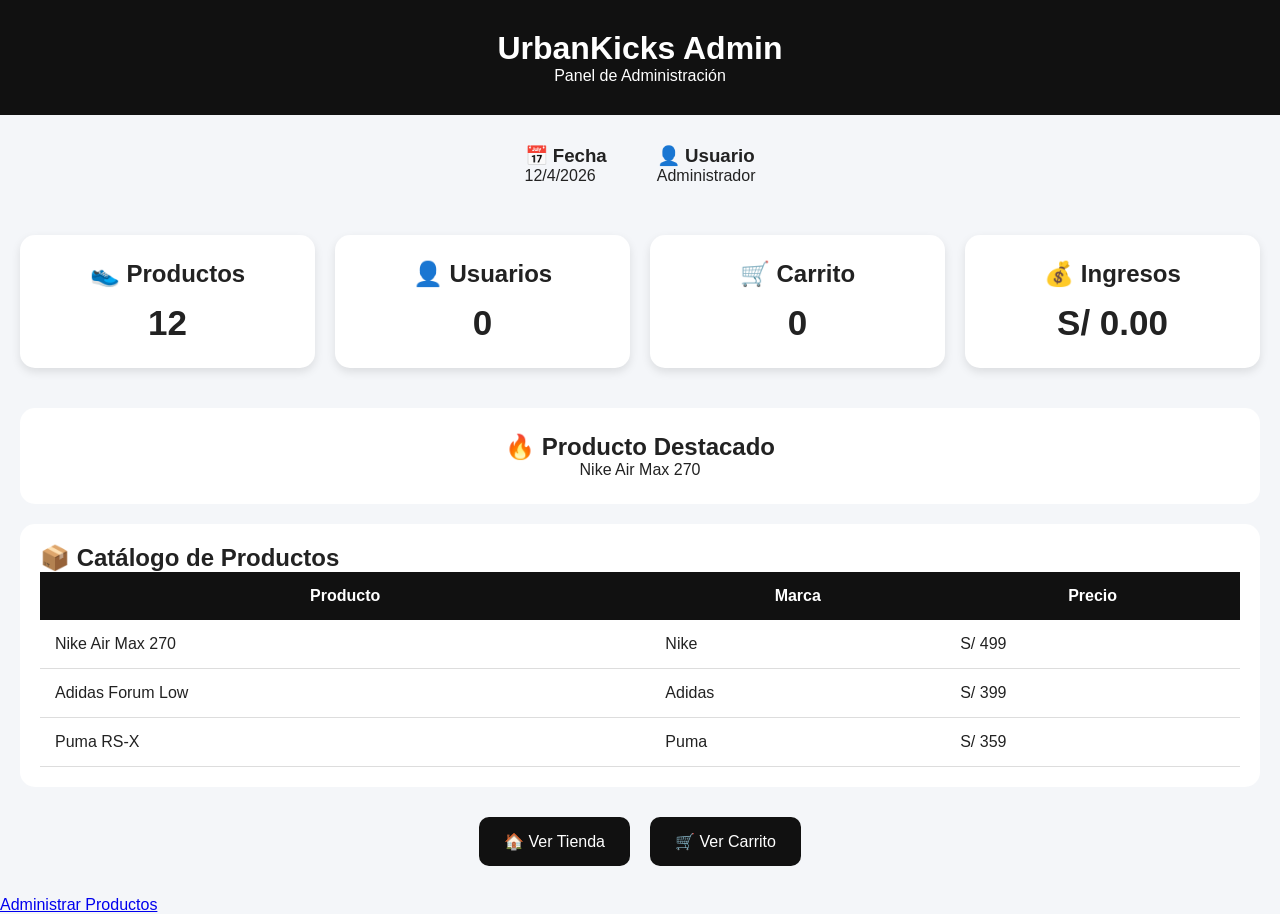
<file: admin.html>
<!DOCTYPE html>
<html lang="es">

<head>

<meta charset="UTF-8">
<meta name="viewport" content="width=device-width, initial-scale=1.0">

<title>UrbanKicks Dashboard</title>

<link rel="stylesheet" href="css/admin.css">

</head>

<body>

<header>

    <h1>UrbanKicks Admin</h1>

    <p>Panel de Administración</p>

</header>

<section class="info">

    <div>
        <h3>📅 Fecha</h3>
        <p id="fecha"></p>
    </div>

    <div>
        <h3>👤 Usuario</h3>
        <p>Administrador</p>
    </div>

</section>

<section class="cards">

    <div class="card">

        <h2>👟 Productos</h2>

        <p id="productos">12</p>

    </div>

    <div class="card">

        <h2>👤 Usuarios</h2>

        <p id="usuarios">0</p>

    </div>

    <div class="card">

        <h2>🛒 Carrito</h2>

        <p id="carrito">0</p>

    </div>

    <div class="card">

        <h2>💰 Ingresos</h2>

        <p id="total">S/ 0</p>

    </div>

</section>

<section class="destacado">

    <h2>🔥 Producto Destacado</h2>

    <p>Nike Air Max 270</p>

</section>

<section class="tabla">

    <h2>📦 Catálogo de Productos</h2>

    <table>

        <tr>

            <th>Producto</th>
            <th>Marca</th>
            <th>Precio</th>

        </tr>

        <tr>

            <td>Nike Air Max 270</td>
            <td>Nike</td>
            <td>S/ 499</td>

        </tr>

        <tr>

            <td>Adidas Forum Low</td>
            <td>Adidas</td>
            <td>S/ 399</td>

        </tr>

        <tr>

            <td>Puma RS-X</td>
            <td>Puma</td>
            <td>S/ 359</td>

        </tr>

    </table>

</section>

<section class="acciones">

    <a href="index.html">🏠 Ver Tienda</a>

    <a href="carrito.html">🛒 Ver Carrito</a>

</section>

<script src="js/admin.js"></script>
<a href="admin-productos.html">

Administrar Productos

</a>

</body>

</html>
</file>
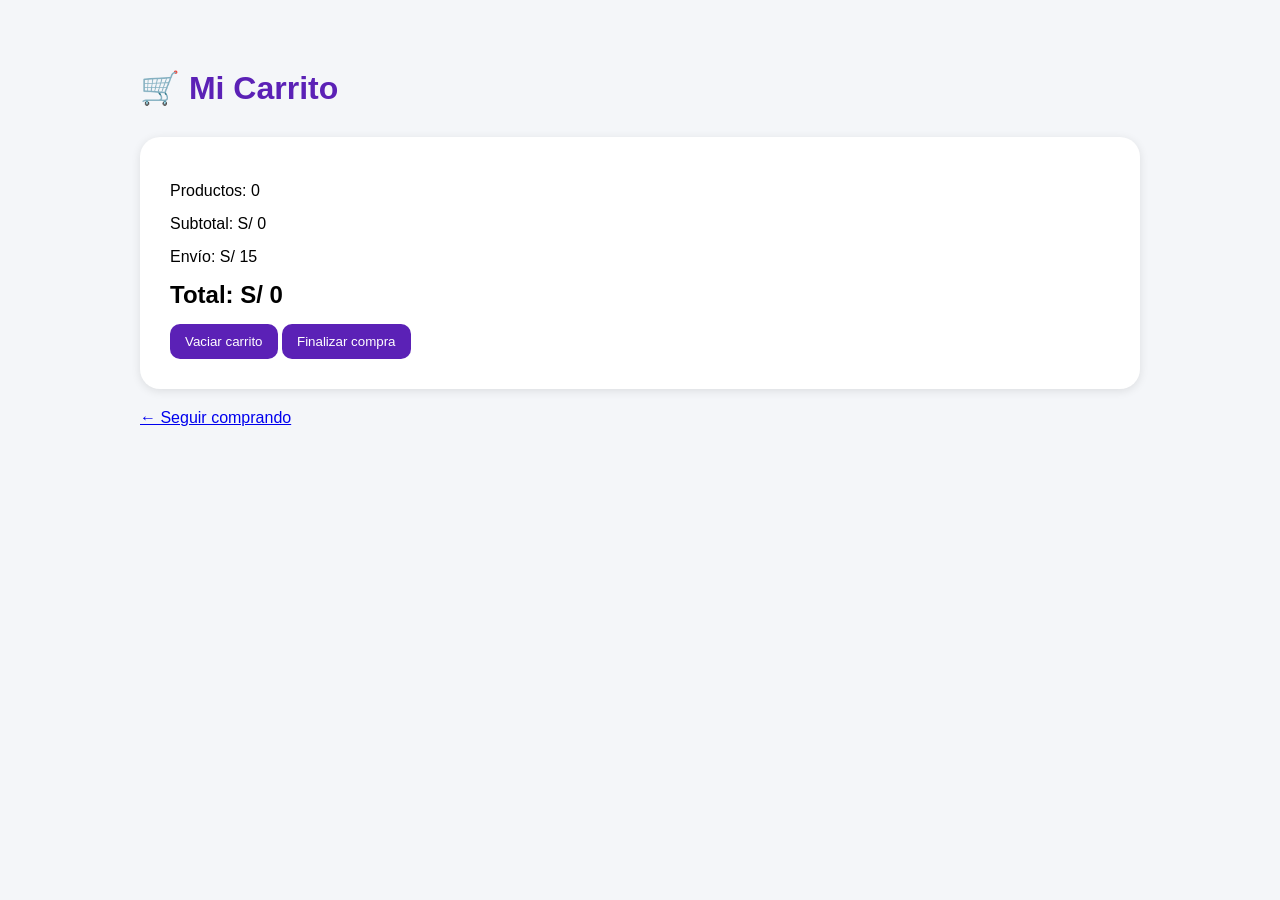
<file: carrito.html>
<!DOCTYPE html>
<html lang="es">
<head>
    <meta charset="UTF-8">
    <meta name="viewport" content="width=device-width, initial-scale=1.0">
    <title>Mi Carrito</title>

    <link rel="stylesheet" href="css/carrito.css">
</head>

<body>

    <div class="contenedor">

        <h1>🛒 Mi Carrito</h1>

        <div id="lista-carrito"></div>

        <div class="resumen">

            <p>
                Productos:
                <span id="cantidad-total">0</span>
            </p>

            <p>
                Subtotal:
                <span id="subtotal">S/ 0</span>
            </p>

            <p>
                Envío:
                <span id="envio">S/ 15</span>
            </p>

            <h2>
                Total:
                <span id="total">S/ 0</span>
            </h2>

            <button id="vaciar">

                Vaciar carrito

            </button>

            <button id="comprar">

                Finalizar compra

            </button>

        </div>

        <a href="index.html">

            ← Seguir comprando

        </a>

    </div>

    <script src="js/carrito.js"></script>

</body>
</html>
</file>
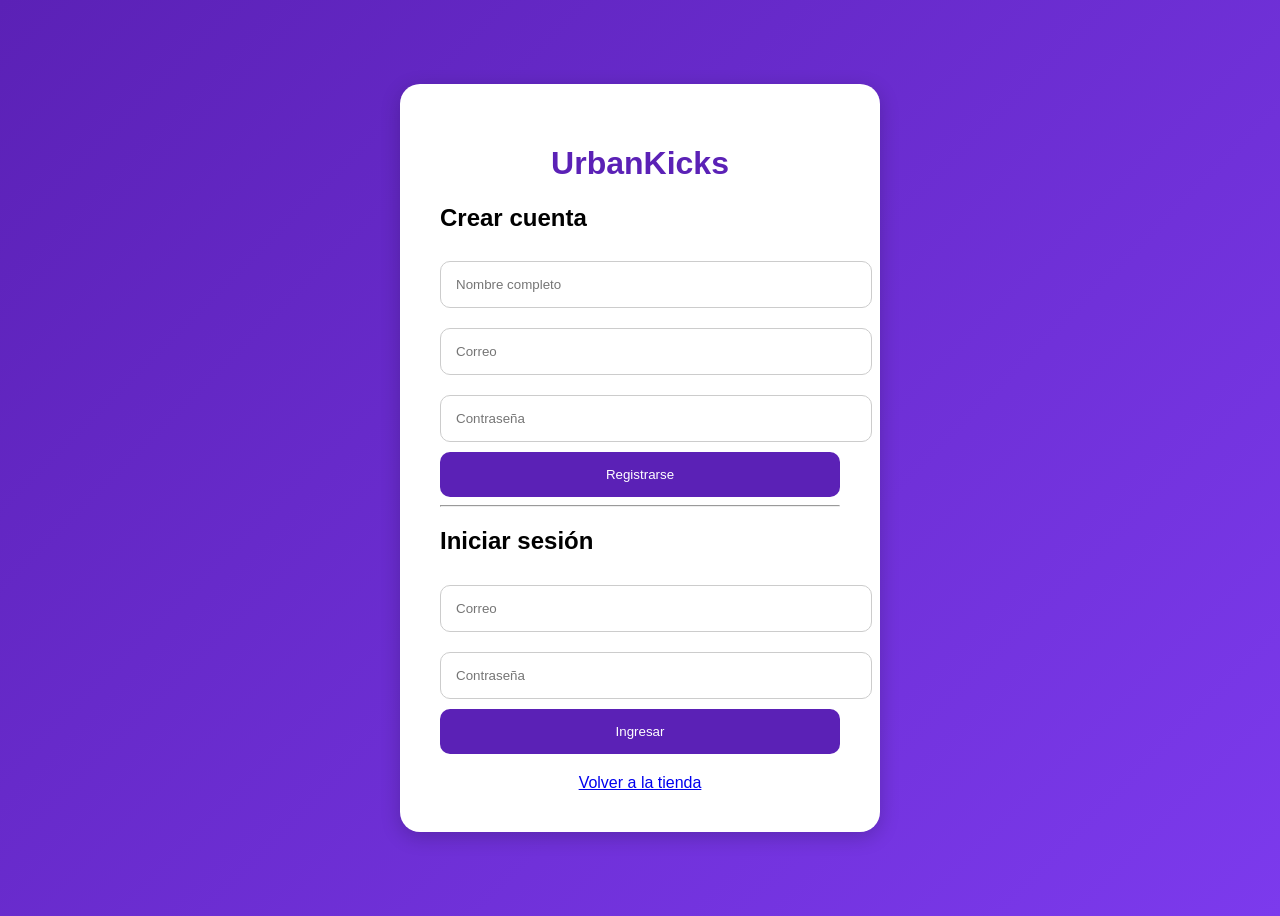
<file: login.html>
<!DOCTYPE html>
<html lang="es">
<head>
    <meta charset="UTF-8">
    <meta name="viewport" content="width=device-width, initial-scale=1.0">
    <title>Mi Cuenta</title>

    <link rel="stylesheet" href="css/login.css">
</head>
<body>

    <div class="contenedor">

        <h1>UrbanKicks</h1>

        <h2>Crear cuenta</h2>

        <input type="text"
               id="nombre"
               placeholder="Nombre completo">

        <input type="email"
               id="correo"
               placeholder="Correo">

        <input type="password"
               id="password"
               placeholder="Contraseña">

        <button onclick="registrar()">

            Registrarse

        </button>

        <hr>

        <h2>Iniciar sesión</h2>

        <input type="email"
               id="correoLogin"
               placeholder="Correo">

        <input type="password"
               id="passwordLogin"
               placeholder="Contraseña">

        <button onclick="login()">

            Ingresar

        </button>

        <p id="mensaje"></p>

        <a href="index.html">

            Volver a la tienda

        </a>

    </div>

    <script src="js/login.js"></script>

</body>
</html>
</file>
<file: css/admin.css>
*{
    margin:0;
    padding:0;
    box-sizing:border-box;
}

body{

    font-family:Arial, sans-serif;
    background:#f4f6f9;
    color:#222;
}

header{

    background:#111;
    color:white;
    text-align:center;
    padding:30px;
}

.info{

    display:flex;
    justify-content:center;
    gap:50px;

    margin:30px;
}

.cards{

    display:grid;

    grid-template-columns:
    repeat(auto-fit,minmax(220px,1fr));

    gap:20px;

    padding:20px;
}

.card{

    background:white;

    padding:25px;

    border-radius:15px;

    text-align:center;

    box-shadow:
    0 4px 10px rgba(0,0,0,.1);
}

.card p{

    font-size:35px;

    font-weight:bold;

    margin-top:15px;
}

.destacado{

    background:white;

    margin:20px;

    padding:25px;

    border-radius:15px;

    text-align:center;
}

.tabla{

    margin:20px;

    background:white;

    padding:20px;

    border-radius:15px;
}

table{

    width:100%;

    border-collapse:collapse;
}

th{

    background:#111;

    color:white;

    padding:15px;
}

td{

    padding:15px;

    border-bottom:1px solid #ddd;
}

.acciones{

    display:flex;

    justify-content:center;

    gap:20px;

    margin:30px;
}

.acciones a{

    background:#111;

    color:white;

    text-decoration:none;

    padding:15px 25px;

    border-radius:10px;
}
</file>
<file: css/carrito.css>
body{
    font-family: Arial;
    background:#f4f6f9;
    padding:40px;
}

.contenedor{
    max-width:1000px;
    margin:auto;
}

h1{
    color:#5b21b6;
    margin-bottom:30px;
}

.item{
    background:white;

    display:flex;
    align-items:center;
    justify-content:space-between;

    padding:20px;

    margin-bottom:20px;

    border-radius:20px;

    box-shadow:0 2px 10px rgba(0,0,0,.1);
}

.item img{
    width:100px;
    height:80px;
    object-fit:cover;
    border-radius:10px;
}

.info{
    flex:1;
    margin-left:20px;
}

.controles{
    display:flex;
    gap:10px;
    align-items:center;
}

button{
    background:#5b21b6;
    color:white;

    border:none;

    padding:10px 15px;

    border-radius:10px;

    cursor:pointer;
}

button:hover{
    background:#4c1d95;
}

.resumen{
    background:white;

    padding:30px;

    border-radius:20px;

    margin-top:30px;

    box-shadow:0 2px 10px rgba(0,0,0,.1);
}

.resumen p,
.resumen h2{
    margin:15px 0;
}

a{
    display:inline-block;
    margin-top:20px;
}
</file>
<file: css/login.css>
body{
    font-family: Arial;
    background: linear-gradient(135deg,#5b21b6,#7c3aed);

    display:flex;
    justify-content:center;
    align-items:center;

    min-height:100vh;
}

.contenedor{

    background:white;

    padding:40px;

    border-radius:20px;

    width:400px;

    box-shadow:0 5px 20px rgba(0,0,0,.2);
}

h1{
    text-align:center;
    color:#5b21b6;
}

input{

    width:100%;

    padding:15px;

    margin:10px 0;

    border:1px solid #ccc;

    border-radius:10px;
}

button{

    width:100%;

    padding:15px;

    border:none;

    background:#5b21b6;

    color:white;

    border-radius:10px;

    cursor:pointer;
}

button:hover{

    background:#4c1d95;
}

a{
    display:block;

    text-align:center;

    margin-top:20px;
}

#mensaje{

    text-align:center;

    font-weight:bold;

    margin-top:15px;
}
</file>
